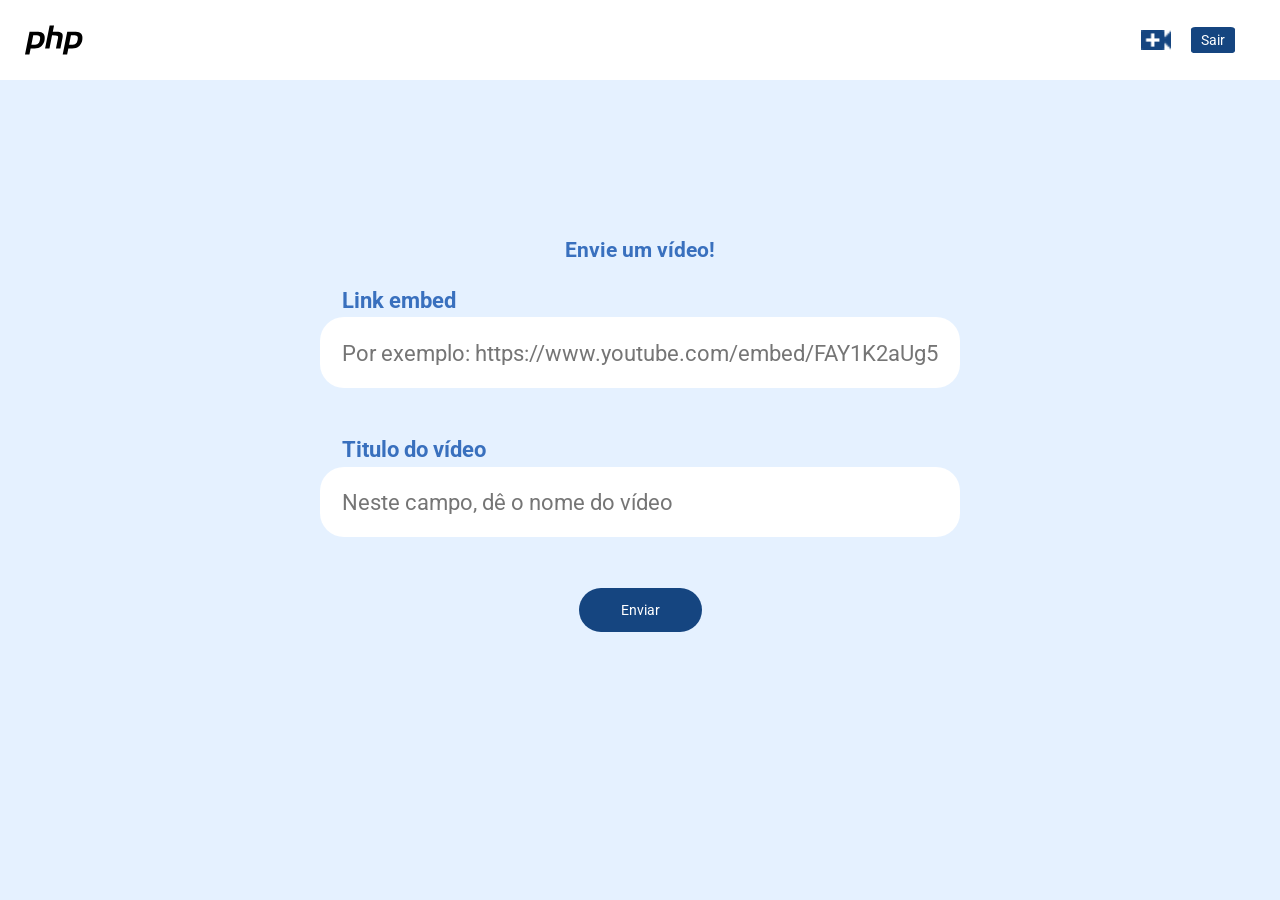
<file: pages/enviar-video.html>
<!DOCTYPE html>
<html lang="pt-br">

<head>
    <meta charset="UTF-8">
    <meta http-equiv="X-UA-Compatible" content="IE=edge">
    <meta name="viewport" content="width=device-width, initial-scale=1.0">
    <link href="https://fonts.googleapis.com/css2?family=Roboto:wght@400;700&display=swap" rel="stylesheet">
    <link rel="stylesheet" href="../public/css/reset.css">
    <link rel="stylesheet" href="../public/css/estilos.css">
    <link rel="stylesheet" href="../public/css/estilos-form.css">
    <link rel="stylesheet" href="../public/css/flexbox.css">
    <title>PHP Play</title>
    <link rel="shortcut icon" href="./img/favicon.ico" type="image/x-icon">
</head>

<body>

    <!-- Cabecalho -->
    <header>

        <nav class="cabecalho">
            <a class="logo" href="../"></a>

            <div class="cabecalho__icones">
                <a href="./enviar-video.html" class="cabecalho__videos"></a>
                <a href="../pages/login.html" class="cabecalho__sair">Sair</a>
            </div>
        </nav>

    </header>

    <main class="container">

        <form class="container__formulario" action="../" method="post">
            <h2 class="formulario__titulo">Envie um vídeo!</h2>
                <div class="formulario__campo">
                    <label class="campo__etiqueta" for="url">Link embed</label>
                    <input name="url" class="campo__escrita" required
                        placeholder="Por exemplo: https://www.youtube.com/embed/FAY1K2aUg5g" id='url' />
                </div>


                <div class="formulario__campo">
                    <label class="campo__etiqueta" for="titulo">Titulo do vídeo</label>
                    <input name="titulo" class="campo__escrita" required placeholder="Neste campo, dê o nome do vídeo"
                        id='titulo' />
                </div>

                <input class="formulario__botao" type="submit" value="Enviar" />
        </form>

    </main>

</body>

</html>
</file>
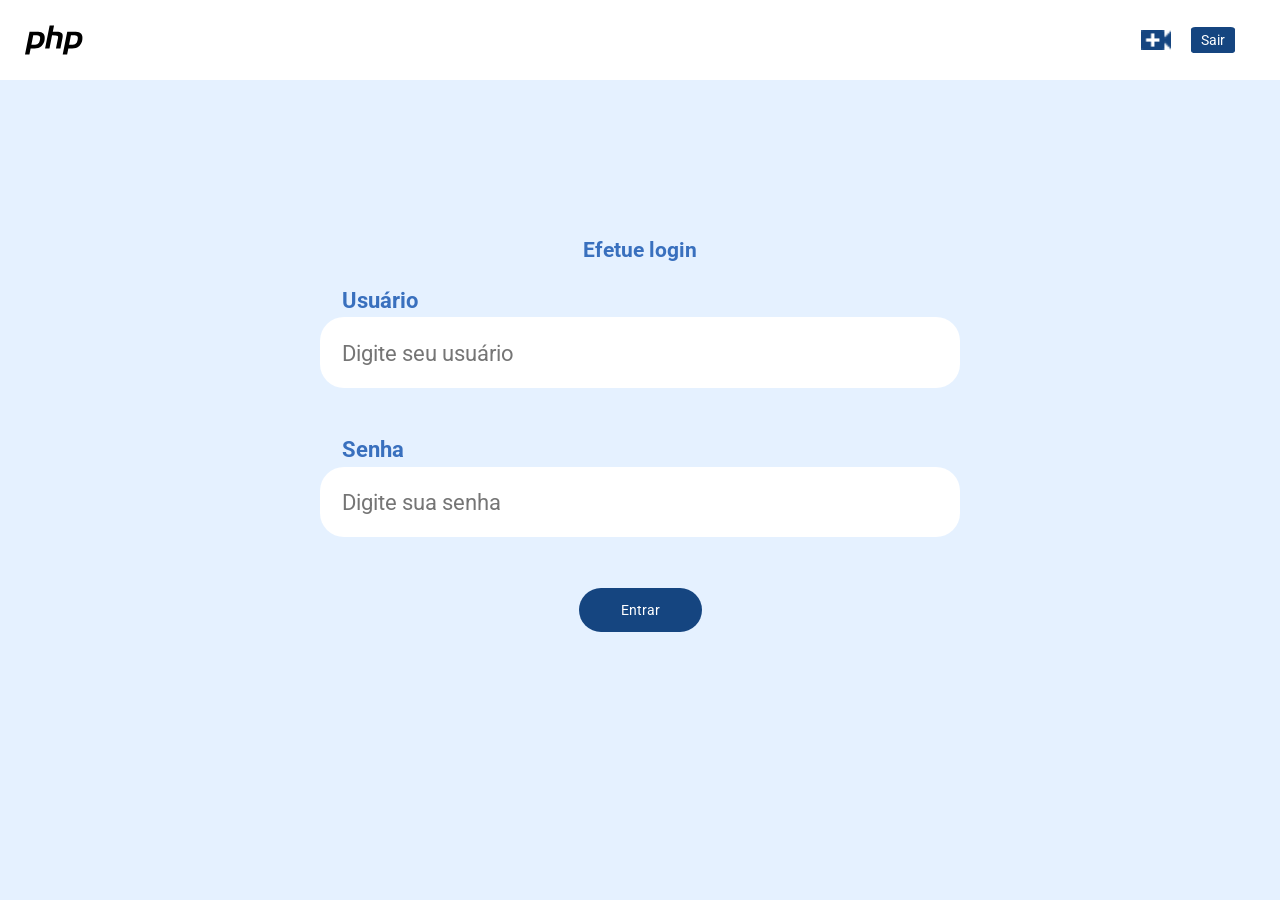
<file: pages/login.html>
<!DOCTYPE html>
<html lang="pt-br">

<head>
    <meta charset="UTF-8">
    <meta http-equiv="X-UA-Compatible" content="IE=edge">
    <meta name="viewport" content="width=device-width, initial-scale=1.0">
    <link href="https://fonts.googleapis.com/css2?family=Roboto:wght@400;700&display=swap" rel="stylesheet">
    <link rel="stylesheet" href="../public/css/reset.css">
    <link rel="stylesheet" href="../public/css/estilos.css">
    <link rel="stylesheet" href="../public/css/estilos-form.css">
    <link rel="stylesheet" href="../public/css/flexbox.css">
    <title>PHP Play</title>
    <link rel="shortcut icon" href="./img/favicon.ico" type="image/x-icon">
</head>

<body>

    <!-- Cabecalho -->
    <header>

        <nav class="cabecalho">
            <a class="logo" href="../"></a>

            <div class="cabecalho__icones">
                <a href="./enviar-video.html" class="cabecalho__videos"></a>
                <a href="../pages/login.html" class="cabecalho__sair">Sair</a>
            </div>
        </nav>

    </header>

    <main class="container">

        <form class="container__formulario">
            <h2 class="formulario__titulo">Efetue login</h2>
                <div class="formulario__campo">
                    <label class="campo__etiqueta" for="usuario">Usuário</label>
                    <input name="user" class="campo__escrita" required
                        placeholder="Digite seu usuário" id='usuario' />
                </div>


                <div class="formulario__campo">
                    <label class="campo__etiqueta" for="senha">Senha</label>
                    <input type="password" name="senha" class="campo__escrita" required placeholder="Digite sua senha"
                        id='senha' />
                </div>

                <input class="formulario__botao" type="submit" value="Entrar" />
        </form>

    </main>

</body>

</html>
</file>
<file: public/css/estilos.css>
*,
*::before,
*::after {
    --azul-escuro: #154580;
    --azul-medio: #3970BE;
    --azul-claro: #E5F1FF;
    --cinza-texto: #444444;
    --cinza-claro: #ECECEC;
    box-sizing: border-box;
}

body {
    font-family: Roboto, Arial, Helvetica, sans-serif;
    background-color: var(--azul-claro);
    position: relative;
    width: 100%;
    height: 100vh;
    overflow: auto;
    font-size: 14px;
    color: white;
    box-sizing: border-box;
    text-align: center;
}

/* ESTILOS DO HEADER */

.cabecalho {
    background-color: white;
    position: fixed;
    top: 0;
    height: 80px;
    width: 100%;
    padding: 0 25px;
    z-index: 2;
}

.logo {
    background-image: url(../img/cabecalho/php-logo.svg);
    background-repeat: no-repeat;
    padding: 15px 65px;
    cursor: pointer;
}


.cabecalho__videos {
    background-image: url(../img/cabecalho/video_call.png);
    background-size: contain;
    background-repeat: no-repeat;
    background-position: center;
    padding: 15px;
}

.cabecalho__sair {
    margin: 0 20px;
    padding: 5px 10px;
    border-radius: 10%;
    background-color: var(--azul-escuro);

}

/* ESTILOS DA SEÇÃO VÍDEOS */

.videos__container {
    color: black;
}

.mensagem {
    display: grid;
    align-items: center;
    justify-content: center;
    height: 100vh;
}

.mensagem__imagem {
    width: 30%;
}

.mensagem__titulo {
    color: var(--azul-medio);
    font-weight: bold;
    font-size: 21px;
}

.pesquisar__input {
    width: 260px;
    height: 32px;
    border: 1px solid rgb(211, 211, 211);
    font-size: 16px;
    padding: 3px 8px;
    border: 1px solid rgb(211, 211, 211);
    color: var(--azul-escuro);
}

.pesquisar__botao {
    background-image: url(../public/img/cabecalho/search.png);
    background-repeat: no-repeat;
    background-position: center;
    border: 1px solid rgb(211, 211, 211);
    background-color: #F9F9F9;
    border-left: none;
    padding: 15px 15px;
    cursor: pointer;
}

@media(min-width: 834px) {

    body {
        height: 100vh;
    }

}
</file>
<file: public/css/estilos-form.css>
.container {
    display: grid;
    align-items: center;
    justify-content: center;
    height: 100vh;
}

.container__formulario {
    margin: 3em 0;
    display: flex;
    flex-direction: column;
    align-items: center;
    justify-content: center;
    text-align: initial;
}

.formulario__campo {
    margin: 1em;
    font-size: 1.6em;
}

.formulario__titulo {
    color: var(--azul-medio);
    font-weight: bold;
    font-size: 21px;
}

.campo__escrita {
    width: 50vw;
    border-radius: 24px;
    display: block;
    color: black;
    padding: 1em
}

.campo__etiqueta {
    line-height: 1.5;
    padding: 0 0 .1em 1em;
    font-weight: 700;
    color: var(--azul-medio);
}

.formulario__botao {
    padding: 1em 3em;
    margin: 2em 0;
    border-radius: 24px;
    background-color: var(--azul-escuro);
}
</file>
<file: public/css/flexbox.css>
/* Aula 1 */
.cabecalho {
    display: flex;
    justify-content: space-between;
    align-items: center;
}

/* SEÇÃO VÍDEOS */

.videos__container {
    display: flex;
    flex-wrap: wrap;
    gap: 10px;
    z-index: 1;
    padding: 153px 20px 10px 20px;
}

.videos__item {
    flex-grow: 1;
    height: 303px;
    width: 300px;
}

/* grid vídeos */

.descricao-video {
    margin-top: 1rem;
    display: grid;
    text-align: start;
    column-gap: 1rem;
    row-gap: 10px;
    grid-template-columns: auto 1fr;
}

.descricao-video img {
    grid-area: 1 / 1 / 3 / 2;
}

.descricao-video h3 {
    grid-area: 1 / 2 / 2 / 3;
    font-weight: 700;
    color: #444444;
}

.descricao-video .acoes-video {
    display: flex;
    justify-content: space-around;
}

.descricao-video .acoes-video a {
    text-decoration: underline;
}

.descricao-video img {
    width: 2em;
    height: 2em;
    border-radius: 100%;
}

@media(min-width: 834px) {

    .videos__container {
        padding-left: 10%;
        padding-right: 10%;
    }
}

@media(min-width: 1440px) {
    .videos__item {
        width: 288px;
    }
}
</file>
